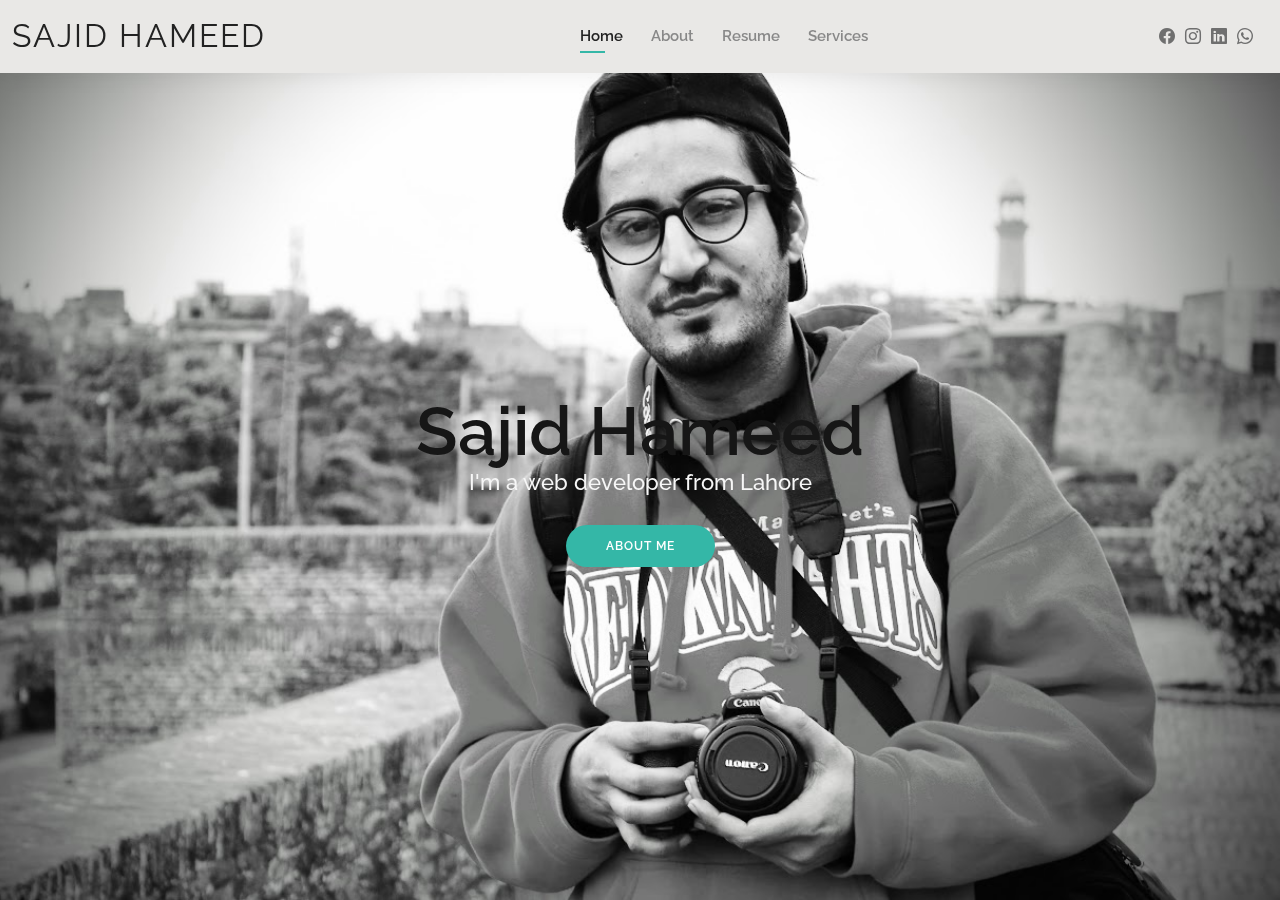
<file: index.html>
<!DOCTYPE html>
<html lang="en">

<head>
  <meta charset="utf-8">
  <meta content="width=device-width, initial-scale=1.0" name="viewport">

  <title>Sajid Hameed</title>
  <meta content="" name="description">
  <meta content="" name="keywords">

  <!-- Favicons -->
  <!-- <link href="assets/img/favicon.png" rel="icon">
  <link href="assets/img/apple-touch-icon.png" rel="apple-touch-icon"> -->
  <link rel="icon" href="assets/img/favicon.png" type="image/png">


  <!-- Google Fonts -->
  <link href="https://fonts.googleapis.com/css?family=Open+Sans:300,300i,400,400i,600,600i,700,700i|Raleway:300,300i,400,400i,500,500i,600,600i,700,700i|Poppins:300,300i,400,400i,500,500i,600,600i,700,700i" rel="stylesheet">

  <!-- Vendor CSS Files -->
  <link href="assets/vendor/aos/aos.css" rel="stylesheet">
  <link href="assets/vendor/bootstrap/css/bootstrap.min.css" rel="stylesheet">
  <link href="assets/vendor/bootstrap-icons/bootstrap-icons.css" rel="stylesheet">
  <link href="assets/vendor/boxicons/css/boxicons.min.css" rel="stylesheet">
  <link href="assets/vendor/glightbox/css/glightbox.min.css" rel="stylesheet">
  <link href="assets/vendor/swiper/swiper-bundle.min.css" rel="stylesheet">

  <!-- Template Main CSS File -->
  <link href="assets/css/style.css" rel="stylesheet">

  <!-- =======================================================
  * Template Name: Kelly
  * Updated: Jan 29 2024 with Bootstrap v5.3.2
  * Template URL: https://bootstrapmade.com/kelly-free-bootstrap-cv-resume-html-template/
  * Author: BootstrapMade.com
  * License: https://bootstrapmade.com/license/
  ======================================================== -->
</head>

<body>

  <!-- ======= Header ======= -->
  <header id="header" class="fixed-top">
    <div class="container-fluid d-flex justify-content-between align-items-center">

      <h1 class="logo me-auto me-lg-0"><a href="index.html">Sajid Hameed</a></h1>
      <!-- Uncomment below if you prefer to use an image logo -->
      <!-- <a href="index.html" class="logo"><img src="assets/img/logo.png" alt="" class="img-fluid"></a>-->

      <nav id="navbar" class="navbar order-last order-lg-0">
        <ul>
          <li><a class="active" href="index.html">Home</a></li>
          <li><a href="about.html">About</a></li>
          <li><a href="resume.html">Resume</a></li>
          <li><a href="services.html">Services</a></li>
          <!-- <li><a href="portfolio.html">Portfolio</a></li> -->
          <!-- <li><a href="contact.html">Contact</a></li> -->
        </ul>
        <i class="bi bi-list mobile-nav-toggle"></i>
      </nav><!-- .navbar -->

      <div class="header-social-links">
        <a href="https://www.facebook.com/sajid.hameed.1931" class="facebook"><i class="bi bi-facebook"></i></a>
        <a href="https://www.instagram.com/hafizsajidhameed/?hl=en" class="instagram"><i class="bi bi-instagram"></i></a>
        <a href="https://www.linkedin.com/in/sajid-hameed-0a5168170/" class="linkedin"><i class="bi bi-linkedin"></i></i></a>
        <a href="https://wa.me/+923244709989" class="twitter"><i class="bi bi-whatsapp"></i></a>
      </div>

    </div>

  </header><!-- End Header -->

  <!-- ======= Hero Section ======= -->
  <section id="hero" class="d-flex align-items-center">
    <div class="container d-flex flex-column align-items-center" data-aos="zoom-in" data-aos-delay="100">
      <h1>Sajid Hameed</h1>
      <h2>I'm a web developer from Lahore</h2>
      <a href="about.html" class="btn-about">About Me</a>
    </div>
  </section><!-- End Hero -->

  <!-- ======= Footer ======= -->
  <!-- <footer id="footer">
    <!-- <div class="container">
      <div class="copyright">
        &copy; Copyright <strong><span>Kelly</span></strong>. All Rights Reserved
      </div>
      <div class="credits">
        <!-- All the links in the footer should remain intact. -->
        <!-- You can delete the links only if you purchased the pro version. -->
        <!-- Licensing information: https://bootstrapmade.com/license/ -->
        <!-- Purchase the pro version with working PHP/AJAX contact form: https://bootstrapmade.com/kelly-free-bootstrap-cv-resume-html-template/ -->
        <!-- Designed by <a href="https://bootstrapmade.com/">BootstrapMade</a> -->
      <!-- </div> -->
    <!-- </div> --> 
  <!-- </footer>End  Footer -->

  <div id="preloader"></div>
  <a href="#" class="back-to-top d-flex align-items-center justify-content-center"><i class="bi bi-arrow-up-short"></i></a>

  <!-- Vendor JS Files -->
  <script src="assets/vendor/purecounter/purecounter_vanilla.js"></script>
  <script src="assets/vendor/aos/aos.js"></script>
  <script src="assets/vendor/bootstrap/js/bootstrap.bundle.min.js"></script>
  <script src="assets/vendor/glightbox/js/glightbox.min.js"></script>
  <script src="assets/vendor/isotope-layout/isotope.pkgd.min.js"></script>
  <script src="assets/vendor/swiper/swiper-bundle.min.js"></script>
  <script src="assets/vendor/waypoints/noframework.waypoints.js"></script>
  <script src="assets/vendor/php-email-form/validate.js"></script>

  <!-- Template Main JS File -->
  <script src="assets/js/main.js"></script>

</body>

</html>
</file>
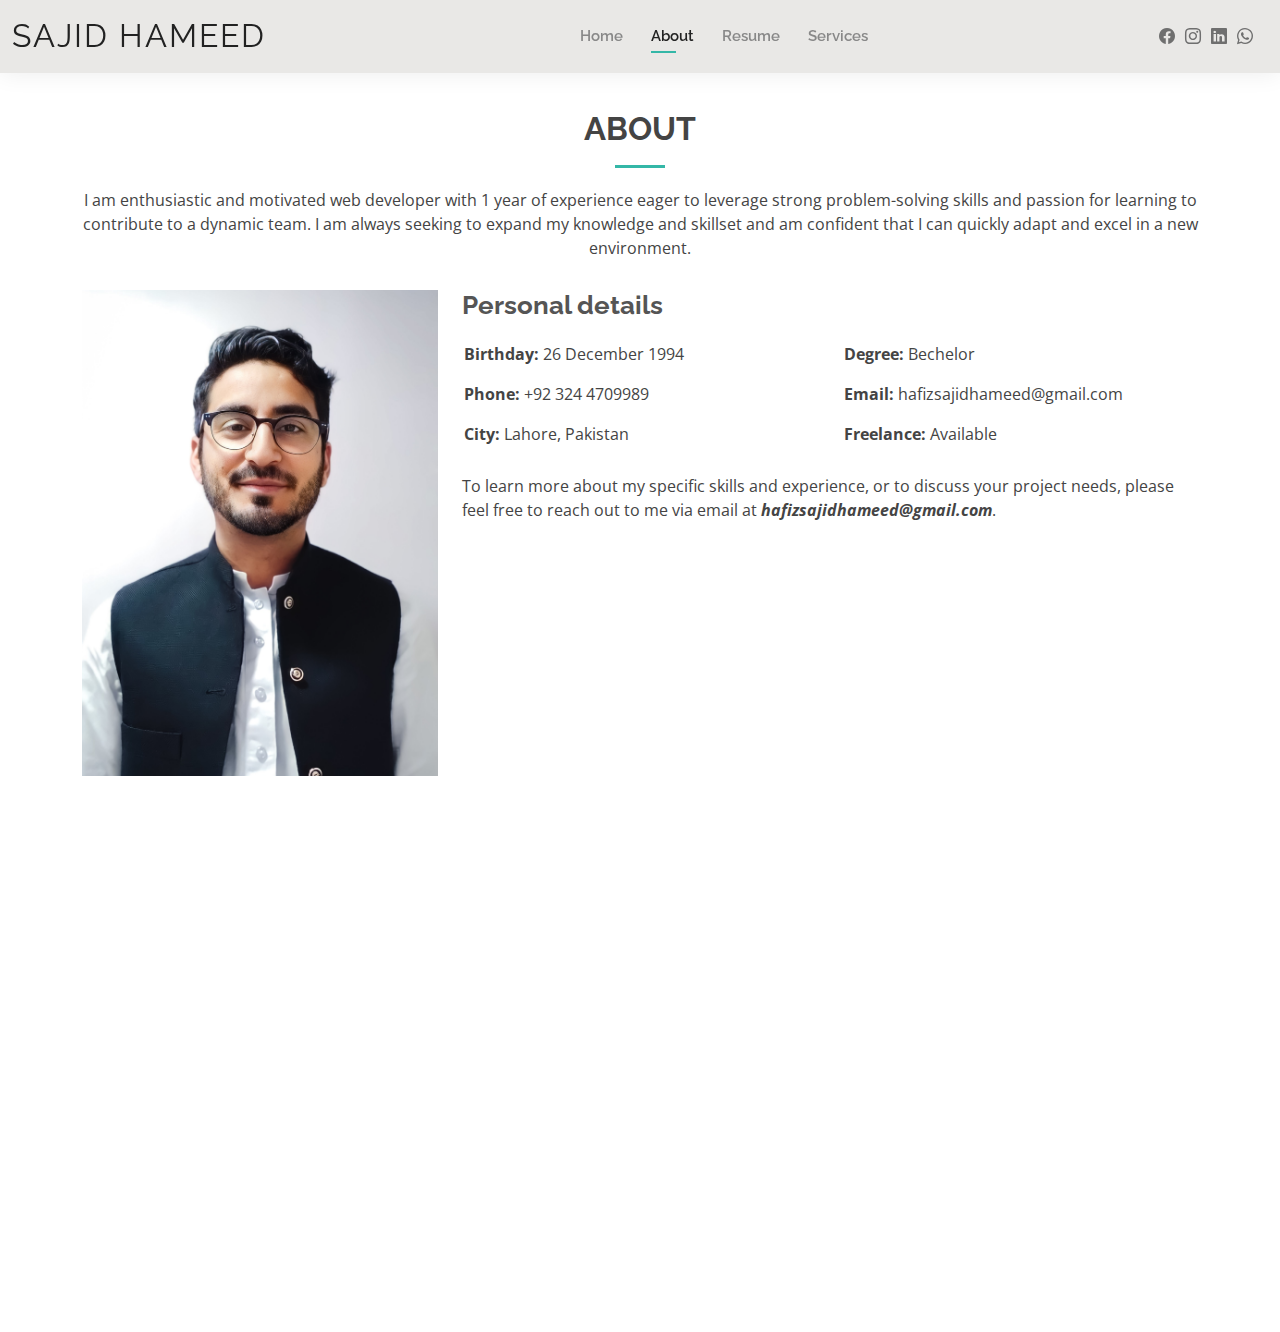
<file: about.html>
<!DOCTYPE html>
<html lang="en">

<head>
  <meta charset="utf-8">
  <meta content="width=device-width, initial-scale=1.0" name="viewport">

  <title>Sajid Hameed</title>
  <meta content="" name="description">
  <meta content="" name="keywords">

  <!-- Favicons -->
  <!-- <link href="assets/img/favicon.png" rel="icon">
  <link href="assets/img/apple-touch-icon.png" rel="apple-touch-icon"> -->
  <link rel="icon" href="assets/img/favicon.png" type="image/png">


  <!-- Google Fonts -->
  <link href="https://fonts.googleapis.com/css?family=Open+Sans:300,300i,400,400i,600,600i,700,700i|Raleway:300,300i,400,400i,500,500i,600,600i,700,700i|Poppins:300,300i,400,400i,500,500i,600,600i,700,700i" rel="stylesheet">

  <!-- Vendor CSS Files -->
  <link href="assets/vendor/aos/aos.css" rel="stylesheet">
  <link href="assets/vendor/bootstrap/css/bootstrap.min.css" rel="stylesheet">
  <link href="assets/vendor/bootstrap-icons/bootstrap-icons.css" rel="stylesheet">
  <link href="assets/vendor/boxicons/css/boxicons.min.css" rel="stylesheet">
  <link href="assets/vendor/glightbox/css/glightbox.min.css" rel="stylesheet">
  <link href="assets/vendor/swiper/swiper-bundle.min.css" rel="stylesheet">

  <!-- Template Main CSS File -->
  <link href="assets/css/style.css" rel="stylesheet">

  <!-- =======================================================
  * Template Name: Kelly
  * Updated: Jan 29 2024 with Bootstrap v5.3.2
  * Template URL: https://bootstrapmade.com/kelly-free-bootstrap-cv-resume-html-template/
  * Author: BootstrapMade.com
  * License: https://bootstrapmade.com/license/
  ======================================================== -->
</head>

<body>

  <!-- ======= Header ======= -->
  <header id="header" class="fixed-top">
    <div class="container-fluid d-flex justify-content-between align-items-center">

      <h1 class="logo me-auto me-lg-0"><a href="index.html">Sajid Hameed</a></h1>
      <!-- Uncomment below if you prefer to use an image logo -->
      <!-- <a href="index.html" class="logo"><img src="assets/img/logo.png" alt="" class="img-fluid"></a>-->

      <nav id="navbar" class="navbar order-last order-lg-0">
        <ul>
          <li><a href="index.html">Home</a></li>
          <li><a class="active" href="about.html">About</a></li>
          <li><a href="resume.html">Resume</a></li>
          <li><a href="services.html">Services</a></li>
          <!-- <li><a href="portfolio.html">Portfolio</a></li> -->
          <!-- <li><a href="contact.html">Contact</a></li> -->
        </ul>
        <i class="bi bi-list mobile-nav-toggle"></i>
      </nav><!-- .navbar -->

      <div class="header-social-links">
        <!-- <a href="#" class="twitter"><i class="bi bi-twitter"></i></a> -->
        <a href="https://www.facebook.com/sajid.hameed.1931" class="facebook"><i class="bi bi-facebook"></i></a>
        <a href="https://www.instagram.com/hafizsajidhameed/?hl=en" class="instagram"><i class="bi bi-instagram"></i></a>
        <a href="https://www.linkedin.com/in/sajid-hameed-0a5168170/" class="linkedin"><i class="bi bi-linkedin"></i></i></a>
        <a href="https://wa.me/+923244709989" class="twitter"><i class="bi bi-whatsapp"></i></a>
      </div>

    </div>

  </header><!-- End Header -->

  <main id="main">

    <!-- ======= About Section ======= -->
    <section id="about" class="about">
      <div class="container" data-aos="fade-up">

        <div class="section-title">
          <h2>About</h2>
          <p>I am enthusiastic and motivated web developer with 1 year of experience eager to leverage strong problem-solving skills and passion for learning to contribute to a dynamic team. I am always seeking to expand my knowledge and skillset and am confident that I can quickly adapt and excel in a new environment.</p>
        </div>

        <div class="row">
          <div class="col-lg-4">
            <img src="assets/img/about.jpg" class="img-fluid" alt="">
          </div>
          <div class="col-lg-8 pt-4 pt-lg-0 content">
            <h3>Personal details</h3>
            <p class="fst-italic">
              
            </p>
            <div class="row">
              <div class="col-lg-6">
                <ul>
                  <li><i class="bi bi-rounded-right"></i> <strong>Birthday:</strong> 26 December 1994</li>
                  <!-- <li><i class="bi bi-rounded-right"></i> <strong>Website:</strong> www.example.com</li> -->
                  <li><i class="bi bi-rounded-right"></i> <strong>Phone:</strong>  +92 324 4709989</li>
                  <li><i class="bi bi-rounded-right"></i> <strong>City:</strong> Lahore, Pakistan</li>
                </ul>
              </div>
              <div class="col-lg-6">
                <ul>
                  <!-- <li><i class="bi bi-rounded-right"></i> <strong>Age:</strong> 30</li> -->
                  <li><i class="bi bi-rounded-right"></i> <strong>Degree:</strong> Bechelor</li>
                  <li><i class="bi bi-rounded-right"></i> <strong>Email:</strong> hafizsajidhameed@gmail.com</li>
                  <li><i class="bi bi-rounded-right"></i> <strong>Freelance:</strong> Available</li>
                </ul>
              </div>
            </div>
            <p>To learn more about my specific skills and experience, or to discuss your project needs, please feel free to reach out to me via email at <b><i>hafizsajidhameed@gmail.com</i></b>.</p>
          </div>
        </div>

      </div>
    </section><!-- End About Section -->

    <!-- ======= Skills Section ======= -->
    <section id="skills" class="skills">
      <div class="container" data-aos="fade-up">

        <div class="section-title">
          <h2>Skills</h2>
          <p>I take pride in crafting elegant and intuitive user experiences while maintaining a strong focus on code readability and efficiency. My dedication to continuous learning empowers me to stay updated with the latest trends and technologies in the ever-evolving web development landscape.</p>
        </div>

        <div class="row skills-content">

          <div class="col-lg-6">

            <div class="progress">
              <span class="skill">HTML <i class="val">100%</i></span>
              <div class="progress-bar-wrap">
                <div class="progress-bar" role="progressbar" aria-valuenow="100" aria-valuemin="0" aria-valuemax="100"></div>
              </div>
            </div>

            <div class="progress">
              <span class="skill">CSS <i class="val">90%</i></span>
              <div class="progress-bar-wrap">
                <div class="progress-bar" role="progressbar" aria-valuenow="90" aria-valuemin="0" aria-valuemax="100"></div>
              </div>
            </div>

            <div class="progress">
              <span class="skill">JavaScript <i class="val">75%</i></span>
              <div class="progress-bar-wrap">
                <div class="progress-bar" role="progressbar" aria-valuenow="75" aria-valuemin="0" aria-valuemax="100"></div>
              </div>
            </div>

          </div>

          <div class="col-lg-6">

            <div class="progress">
              <span class="skill">Node.JS <i class="val">70%</i></span>
              <div class="progress-bar-wrap">
                <div class="progress-bar" role="progressbar" aria-valuenow="80" aria-valuemin="0" aria-valuemax="100"></div>
              </div>
            </div>

            <div class="progress">
              <span class="skill">Tailwind <i class="val">75%</i></span>
              <div class="progress-bar-wrap">
                <div class="progress-bar" role="progressbar" aria-valuenow="90" aria-valuemin="0" aria-valuemax="100"></div>
              </div>
            </div>

            <div class="progress">
              <span class="skill">React <i class="val">70%</i></span>
              <div class="progress-bar-wrap">
                <div class="progress-bar" role="progressbar" aria-valuenow="55" aria-valuemin="0" aria-valuemax="100"></div>
              </div>
            </div>

          </div>

        </div>

      </div>
    </section><!-- End Skills Section -->

    <!-- ======= Facts Section ======= -->
    <!-- <section id="facts" class="facts">
      <div class="container" data-aos="fade-up">

        <div class="section-title">
          <h2>Facts</h2>
          <p>Magnam dolores commodi suscipit. Necessitatibus eius consequatur ex aliquid fuga eum quidem. Sit sint consectetur velit. Quisquam quos quisquam cupiditate. Et nemo qui impedit suscipit alias ea. Quia fugiat sit in iste officiis commodi quidem hic quas.</p>
        </div>

        <div class="row counters">

          <div class="col-lg-3 col-6 text-center">
            <span data-purecounter-start="0" data-purecounter-end="232" data-purecounter-duration="1" class="purecounter"></span>
            <p>Clients</p>
          </div>

          <div class="col-lg-3 col-6 text-center">
            <span data-purecounter-start="0" data-purecounter-end="521" data-purecounter-duration="1" class="purecounter"></span>
            <p>Projects</p>
          </div>

          <div class="col-lg-3 col-6 text-center">
            <span data-purecounter-start="0" data-purecounter-end="1463" data-purecounter-duration="1" class="purecounter"></span>
            <p>Hours Of Support</p>
          </div>

          <div class="col-lg-3 col-6 text-center">
            <span data-purecounter-start="0" data-purecounter-end="15" data-purecounter-duration="1" class="purecounter"></span>
            <p>Hard Workers</p>
          </div>

        </div>

      </div>
    </section>End Facts Section -->

    <!-- ======= Testimonials Section ======= -->
    <!-- <section id="testimonials" class="testimonials">
      <div class="container" data-aos="fade-up">

        <div class="section-title">
          <h2>Testimonials</h2>
          <p>Magnam dolores commodi suscipit. Necessitatibus eius consequatur ex aliquid fuga eum quidem. Sit sint consectetur velit. Quisquam quos quisquam cupiditate. Et nemo qui impedit suscipit alias ea. Quia fugiat sit in iste officiis commodi quidem hic quas.</p>
        </div>

        <div class="testimonials-slider swiper" data-aos="fade-up" data-aos-delay="100">
          <div class="swiper-wrapper">

            <div class="swiper-slide">
              <div class="testimonial-item">
                <img src="assets/img/testimonials/testimonials-1.jpg" class="testimonial-img" alt="">
                <h3>Saul Goodman</h3>
                <h4>Ceo &amp; Founder</h4>
                <p>
                  <i class="bx bxs-quote-alt-left quote-icon-left"></i>
                  Proin iaculis purus consequat sem cure digni ssim donec porttitora entum suscipit rhoncus. Accusantium quam, ultricies eget id, aliquam eget nibh et. Maecen aliquam, risus at semper.
                  <i class="bx bxs-quote-alt-right quote-icon-right"></i>
                </p>
              </div>
            </div><!-- End testimonial item -->

            <!-- <div class="swiper-slide">
              <div class="testimonial-item">
                <img src="assets/img/testimonials/testimonials-2.jpg" class="testimonial-img" alt="">
                <h3>Sara Wilsson</h3>
                <h4>Designer</h4>
                <p>
                  <i class="bx bxs-quote-alt-left quote-icon-left"></i>
                  Export tempor illum tamen malis malis eram quae irure esse labore quem cillum quid cillum eram malis quorum velit fore eram velit sunt aliqua noster fugiat irure amet legam anim culpa.
                  <i class="bx bxs-quote-alt-right quote-icon-right"></i>
                </p>
              </div>
            </div>End testimonial item

            <div class="swiper-slide">
              <div class="testimonial-item">
                <img src="assets/img/testimonials/testimonials-3.jpg" class="testimonial-img" alt="">
                <h3>Jena Karlis</h3>
                <h4>Store Owner</h4>
                <p>
                  <i class="bx bxs-quote-alt-left quote-icon-left"></i>
                  Enim nisi quem export duis labore cillum quae magna enim sint quorum nulla quem veniam duis minim tempor labore quem eram duis noster aute amet eram fore quis sint minim.
                  <i class="bx bxs-quote-alt-right quote-icon-right"></i>
                </p>
              </div>
            </div><!-- End testimonial item -->

            <!-- <div class="swiper-slide">
              <div class="testimonial-item">
                <img src="assets/img/testimonials/testimonials-4.jpg" class="testimonial-img" alt="">
                <h3>Matt Brandon</h3>
                <h4>Freelancer</h4>
                <p>
                  <i class="bx bxs-quote-alt-left quote-icon-left"></i>
                  Fugiat enim eram quae cillum dolore dolor amet nulla culpa multos export minim fugiat minim velit minim dolor enim duis veniam ipsum anim magna sunt elit fore quem dolore labore illum veniam.
                  <i class="bx bxs-quote-alt-right quote-icon-right"></i>
                </p>
              </div>
            </div>End testimonial item

            <div class="swiper-slide">
              <div class="testimonial-item">
                <img src="assets/img/testimonials/testimonials-5.jpg" class="testimonial-img" alt="">
                <h3>John Larson</h3>
                <h4>Entrepreneur</h4>
                <p>
                  <i class="bx bxs-quote-alt-left quote-icon-left"></i>
                  Quis quorum aliqua sint quem legam fore sunt eram irure aliqua veniam tempor noster veniam enim culpa labore duis sunt culpa nulla illum cillum fugiat legam esse veniam culpa fore nisi cillum quid.
                  <i class="bx bxs-quote-alt-right quote-icon-right"></i>
                </p>
              </div>
            </div>  <!-- End testimonial item -->

          </div>
          <div class="swiper-pagination"></div>
        </div>

      </div>
    </section>

  </main><!-- End #main -->

  <!-- ======= Footer ======= -->
  <!-- <footer id="footer">
    <div class="container">
      <div class="copyright">
        &copy; Copyright <strong><span>Sajid Hameed</span></strong>. All Rights Reserved
      </div>
      <div class="credits"> -->
        <!-- All the links in the footer should remain intact. -->
        <!-- You can delete the links only if you purchased the pro version. -->
        <!-- Licensing information: https://bootstrapmade.com/license/ -->
        <!-- Purchase the pro version with working PHP/AJAX contact form: https://bootstrapmade.com/kelly-free-bootstrap-cv-resume-html-template/ -->
        <!-- Designed by <a href="https://bootstrapmade.com/">BootstrapMade</a>
      </div>
    </div>
  </footer> End  Footer -->

  <div id="preloader"></div>
  <a href="#" class="back-to-top d-flex align-items-center justify-content-center"><i class="bi bi-arrow-up-short"></i></a>

  <!-- Vendor JS Files -->
  <script src="assets/vendor/purecounter/purecounter_vanilla.js"></script>
  <script src="assets/vendor/aos/aos.js"></script>
  <script src="assets/vendor/bootstrap/js/bootstrap.bundle.min.js"></script>
  <script src="assets/vendor/glightbox/js/glightbox.min.js"></script>
  <script src="assets/vendor/isotope-layout/isotope.pkgd.min.js"></script>
  <script src="assets/vendor/swiper/swiper-bundle.min.js"></script>
  <script src="assets/vendor/waypoints/noframework.waypoints.js"></script>
  <script src="assets/vendor/php-email-form/validate.js"></script>

  <!-- Template Main JS File -->
  <script src="assets/js/main.js"></script>

</body>

</html>
</file>
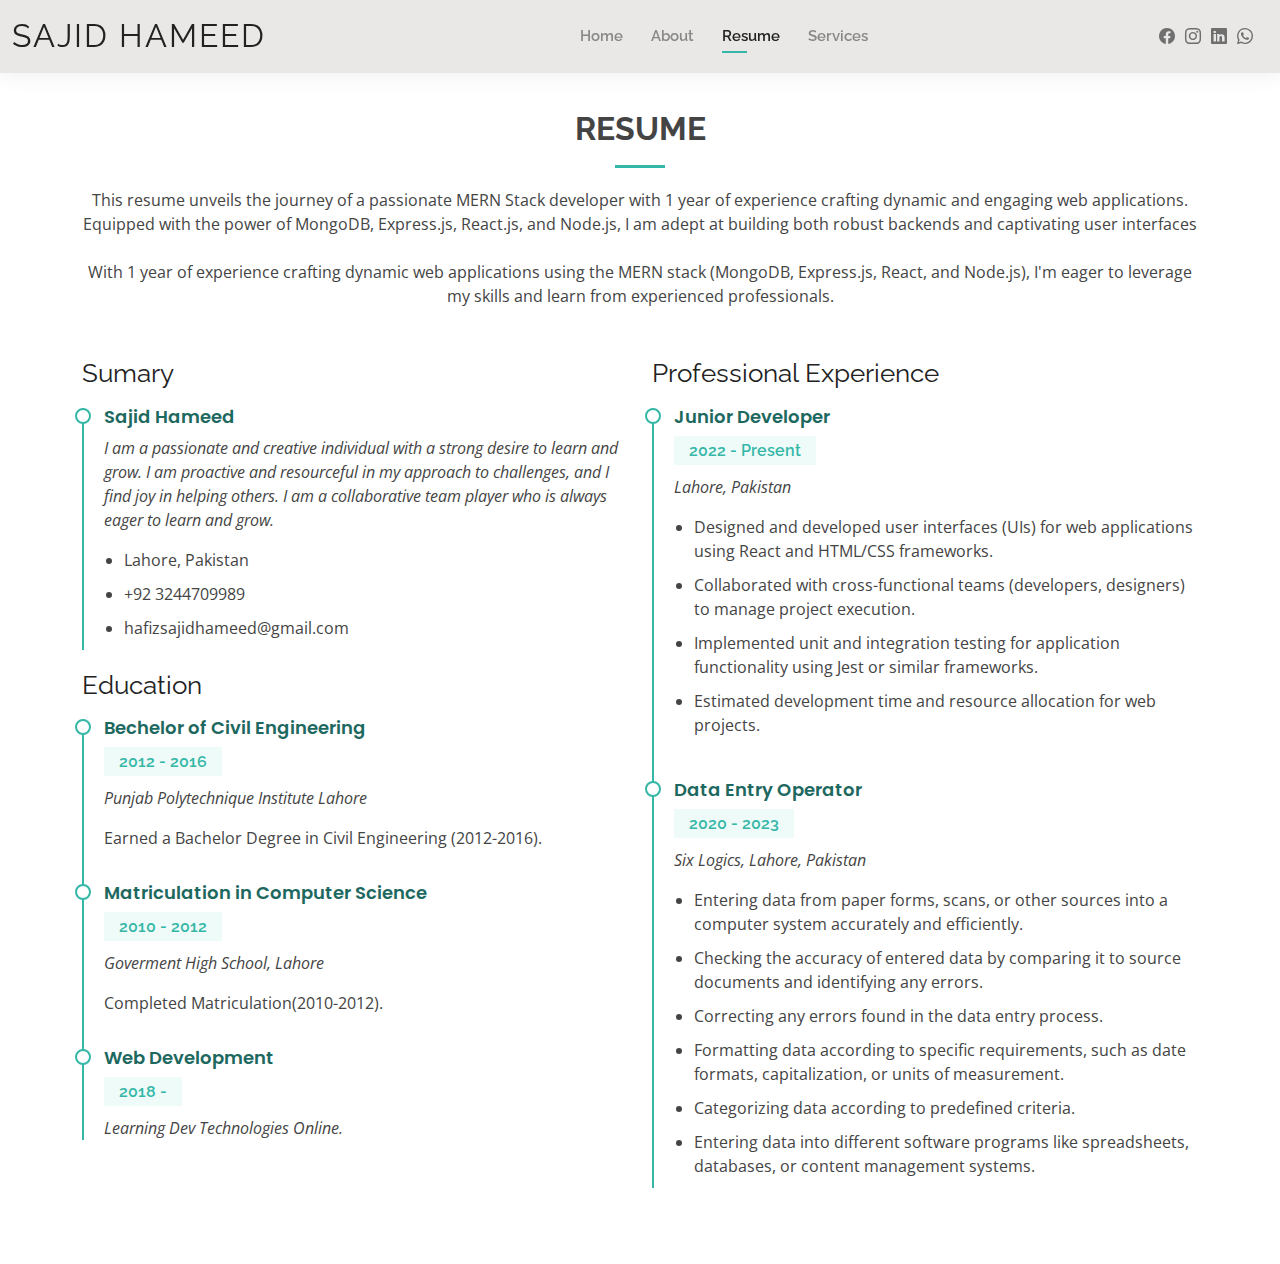
<file: resume.html>
<!DOCTYPE html>
<html lang="en">

<head>
  <meta charset="utf-8">
  <meta content="width=device-width, initial-scale=1.0" name="viewport">

  <title>Sajid Hameed</title>
  <meta content="" name="description">
  <meta content="" name="keywords">

  <!-- Favicons -->
  <!-- <link href="assets/img/favicon.png" rel="icon">
  <link href="assets/img/apple-touch-icon.png" rel="apple-touch-icon"> -->
  <link rel="icon" href="assets/img/favicon.png" type="image/png">


  <!-- Google Fonts -->
  <link href="https://fonts.googleapis.com/css?family=Open+Sans:300,300i,400,400i,600,600i,700,700i|Raleway:300,300i,400,400i,500,500i,600,600i,700,700i|Poppins:300,300i,400,400i,500,500i,600,600i,700,700i" rel="stylesheet">

  <!-- Vendor CSS Files -->
  <link href="assets/vendor/aos/aos.css" rel="stylesheet">
  <link href="assets/vendor/bootstrap/css/bootstrap.min.css" rel="stylesheet">
  <link href="assets/vendor/bootstrap-icons/bootstrap-icons.css" rel="stylesheet">
  <link href="assets/vendor/boxicons/css/boxicons.min.css" rel="stylesheet">
  <link href="assets/vendor/glightbox/css/glightbox.min.css" rel="stylesheet">
  <link href="assets/vendor/swiper/swiper-bundle.min.css" rel="stylesheet">

  <!-- Template Main CSS File -->
  <link href="assets/css/style.css" rel="stylesheet">

  <!-- =======================================================
  * Template Name: Kelly
  * Updated: Jan 29 2024 with Bootstrap v5.3.2
  * Template URL: https://bootstrapmade.com/kelly-free-bootstrap-cv-resume-html-template/
  * Author: BootstrapMade.com
  * License: https://bootstrapmade.com/license/
  ======================================================== -->
</head>

<body>

  <!-- ======= Header ======= -->
  <header id="header" class="fixed-top">
    <div class="container-fluid d-flex justify-content-between align-items-center">

      <h1 class="logo me-auto me-lg-0"><a href="index.html">Sajid Hameed</a></h1>
      <!-- Uncomment below if you prefer to use an image logo -->
      <!-- <a href="index.html" class="logo"><img src="assets/img/logo.png" alt="" class="img-fluid"></a>-->

      <nav id="navbar" class="navbar order-last order-lg-0">
        <ul>
          <li><a href="index.html">Home</a></li>
          <li><a href="about.html">About</a></li>
          <li><a class="active" href="resume.html">Resume</a></li>
          <li><a href="services.html">Services</a></li>
          <!-- <li><a href="portfolio.html">Portfolio</a></li> -->
          <!-- <li><a href="contact.html">Contact</a></li> -->
        </ul>
        <i class="bi bi-list mobile-nav-toggle"></i>
      </nav><!-- .navbar -->

      <div class="header-social-links">
        <a href="https://www.facebook.com/sajid.hameed.1931" class="facebook"><i class="bi bi-facebook"></i></a>
        <a href="https://www.instagram.com/hafizsajidhameed/?hl=en" class="instagram"><i class="bi bi-instagram"></i></a>
        <a href="https://www.linkedin.com/in/sajid-hameed-0a5168170/" class="linkedin"><i class="bi bi-linkedin"></i></i></a>
        <a href="https://wa.me/+923244709989" class="twitter"><i class="bi bi-whatsapp"></i></a>
      </div>

    </div>

  </header><!-- End Header -->

  <main id="main">

    <!-- ======= Resume Section ======= -->
    <section id="resume" class="resume">
      <div class="container" data-aos="fade-up">

        <div class="section-title">
          <h2>Resume</h2>
          <p>This resume unveils the journey of a passionate MERN Stack developer with 1 year of experience crafting dynamic and engaging web applications. Equipped with the power of MongoDB, Express.js, React.js, and Node.js, I am adept at building both robust backends and captivating user interfaces </p>
          <br>
          <p>With 1 year of experience crafting dynamic web applications using the MERN stack (MongoDB, Express.js, React, and Node.js), I'm eager to leverage my skills and learn from experienced professionals.</p>
        </div>

        <div class="row">
          <div class="col-lg-6">
            <h3 class="resume-title">Sumary</h3>
            <div class="resume-item pb-0">
              <h4>Sajid Hameed</h4>
              <p><em>I am a passionate and creative individual with a strong desire to learn and grow. I am proactive and resourceful in my approach to challenges, and I find joy in helping others. I am a collaborative team player who is always eager to learn and grow.</em></p>
              <p>
              <ul>
                <li>Lahore, Pakistan</li>
                <li>+92 3244709989</li>
                <li>hafizsajidhameed@gmail.com</li>
              </ul>
              </p>
            </div>

            <h3 class="resume-title">Education</h3>
            <div class="resume-item">
              <h4>Bechelor of Civil  Engineering</h4>
              <h5>2012 - 2016</h5>
              <p><em>Punjab Polytechnique Institute Lahore</em></p>
              <p>Earned a Bachelor Degree in Civil Engineering (2012-2016).</p>
            </div>
            <div class="resume-item">
              <h4>Matriculation in Computer Science</h4>
              <h5>2010 - 2012</h5>
              <p><em>Goverment High School, Lahore</em></p>
              <p>Completed Matriculation(2010-2012).</p>
            </div>
            <div class="resume-item">
              <h4>Web Development</h4>
              <h5>2018 - </h5>
              <p><em>Learning Dev Technologies Online.</em></p>
            </div>
          </div>
          <div class="col-lg-6">
            <h3 class="resume-title">Professional Experience</h3>
            <div class="resume-item">
              <h4>Junior Developer</h4>
              <h5>2022 - Present</h5>
              <p><em>Lahore, Pakistan </em></p>
              <p>
              <ul>
                <li>Designed and developed user interfaces (UIs) for web applications using React and HTML/CSS frameworks.</li>
                <li>Collaborated with cross-functional teams (developers, designers) to manage project execution.</li>
                <li>Implemented unit and integration testing for application functionality using Jest or similar frameworks.</li>
                <li>Estimated development time and resource allocation for web projects.</li>
              </ul>
              </p>
            </div>
            <div class="resume-item">
              <h4>Data Entry Operator</h4>
              <h5>2020 - 2023</h5>
              <p><em>Six Logics, Lahore, Pakistan</em></p>
              <p>
              <ul>
                <li>Entering data from paper forms, scans, or other sources into a computer system accurately and efficiently.</li>
                <li>Checking the accuracy of entered data by comparing it to source documents and identifying any errors.</li>
                <li>Correcting any errors found in the data entry process.</li>
                <li>Formatting data according to specific requirements, such as date formats, capitalization, or units of measurement.</li>
                <li>Categorizing data according to predefined criteria.</li>
                <li>Entering data into different software programs like spreadsheets, databases, or content management systems.</li>
              </ul>
              </p>
            </div>
          </div>
        </div>

      </div>
    </section><!-- End Resume Section -->

  </main><!-- End #main -->

  <!-- ======= Footer ======= -->
  <!-- <footer id="footer">
    <div class="container">
      <div class="copyright">
        &copy; Copyright <strong><span>Kelly</span></strong>. All Rights Reserved
      </div>
      <div class="credits">
         All the links in the footer should remain intact. -->
        <!-- You can delete the links only if you purchased the pro version. -->
        <!-- Licensing information: https://bootstrapmade.com/license/ -->
        <!-- Purchase the pro version with working PHP/AJAX contact form: https://bootstrapmade.com/kelly-free-bootstrap-cv-resume-html-template/ -->
        <!-- Designed by <a href="https://bootstrapmade.com/">BootstrapMade</a> -->
      <!-- </div>
    </div>
  </footer> 

  <div id="preloader"></div>
  <a href="#" class="back-to-top d-flex align-items-center justify-content-center"><i class="bi bi-arrow-up-short"></i></a>

  <!-- Vendor JS Files -->
  <script src="assets/vendor/purecounter/purecounter_vanilla.js"></script>
  <script src="assets/vendor/aos/aos.js"></script>
  <script src="assets/vendor/bootstrap/js/bootstrap.bundle.min.js"></script>
  <script src="assets/vendor/glightbox/js/glightbox.min.js"></script>
  <script src="assets/vendor/isotope-layout/isotope.pkgd.min.js"></script>
  <script src="assets/vendor/swiper/swiper-bundle.min.js"></script>
  <script src="assets/vendor/waypoints/noframework.waypoints.js"></script>
  <script src="assets/vendor/php-email-form/validate.js"></script>

  <!-- Template Main JS File -->
  <script src="assets/js/main.js"></script>

</body>

</html>
</file>
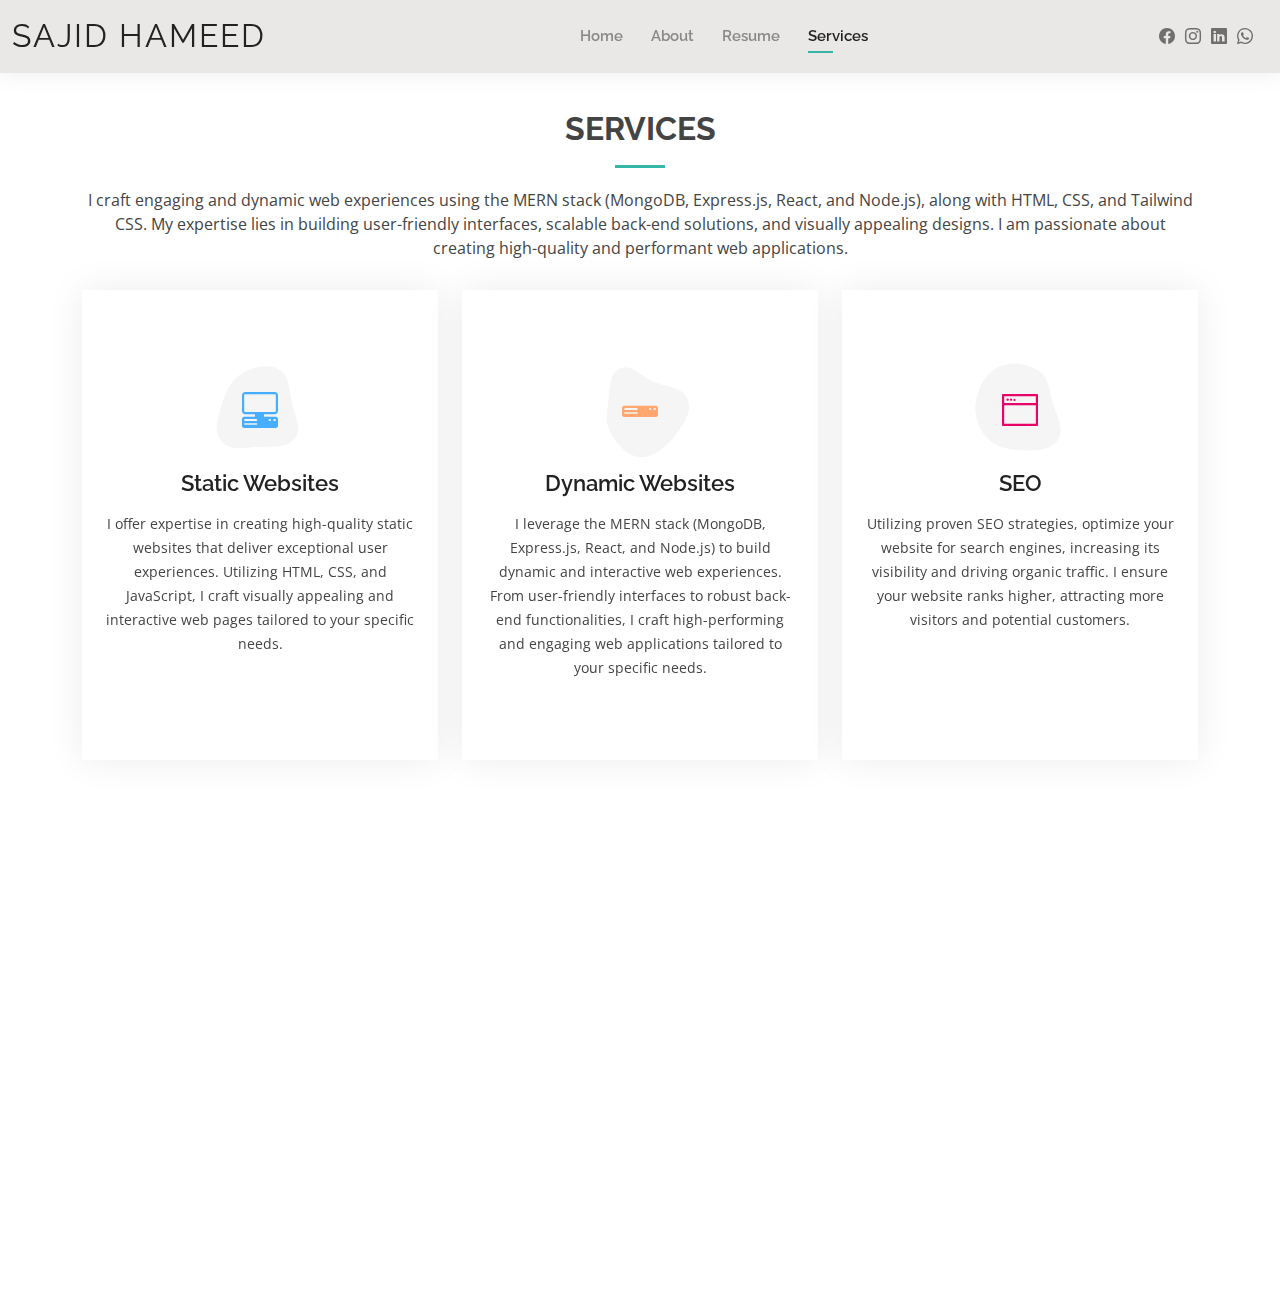
<file: services.html>
<!DOCTYPE html>
<html lang="en">

<head>
  <meta charset="utf-8">
  <meta content="width=device-width, initial-scale=1.0" name="viewport">

  <title>Sajid Hameed</title>
  <meta content="" name="description">
  <meta content="" name="keywords">

  <!-- Favicons -->
  <!-- <link href="assets/img/favicon.png" rel="icon">
  <link href="assets/img/apple-touch-icon.png" rel="apple-touch-icon"> -->
  <link rel="icon" href="assets/img/favicon.png" type="image/png">


  <!-- Google Fonts -->
  <link href="https://fonts.googleapis.com/css?family=Open+Sans:300,300i,400,400i,600,600i,700,700i|Raleway:300,300i,400,400i,500,500i,600,600i,700,700i|Poppins:300,300i,400,400i,500,500i,600,600i,700,700i" rel="stylesheet">

  <!-- Vendor CSS Files -->
  <link href="assets/vendor/aos/aos.css" rel="stylesheet">
  <link href="assets/vendor/bootstrap/css/bootstrap.min.css" rel="stylesheet">
  <link href="assets/vendor/bootstrap-icons/bootstrap-icons.css" rel="stylesheet">
  <link href="assets/vendor/boxicons/css/boxicons.min.css" rel="stylesheet">
  <link href="assets/vendor/glightbox/css/glightbox.min.css" rel="stylesheet">
  <link href="assets/vendor/swiper/swiper-bundle.min.css" rel="stylesheet">

  <!-- Template Main CSS File -->
  <link href="assets/css/style.css" rel="stylesheet">

  <!-- =======================================================
  * Template Name: Kelly
  * Updated: Jan 29 2024 with Bootstrap v5.3.2
  * Template URL: https://bootstrapmade.com/kelly-free-bootstrap-cv-resume-html-template/
  * Author: BootstrapMade.com
  * License: https://bootstrapmade.com/license/
  ======================================================== -->
</head>

<body>

  <!-- ======= Header ======= -->
  <header id="header" class="fixed-top">
    <div class="container-fluid d-flex justify-content-between align-items-center">

      <h1 class="logo me-auto me-lg-0"><a href="index.html">Sajid Hameed</a></h1>
      <!-- Uncomment below if you prefer to use an image logo -->
      <!-- <a href="index.html" class="logo"><img src="assets/img/logo.png" alt="" class="img-fluid"></a>-->

      <nav id="navbar" class="navbar order-last order-lg-0">
        <ul>
          <li><a href="index.html">Home</a></li>
          <li><a href="about.html">About</a></li>
          <li><a href="resume.html">Resume</a></li>
          <li><a class="active" href="services.html">Services</a></li>
          <!-- <li><a href="portfolio.html">Portfolio</a></li> -->
          <!-- <li><a href="contact.html">Contact</a></li> -->
        </ul>
        <i class="bi bi-list mobile-nav-toggle"></i>
      </nav><!-- .navbar -->

      <div class="header-social-links">
        <a href="https://www.facebook.com/sajid.hameed.1931" class="facebook"><i class="bi bi-facebook"></i></a>
        <a href="https://www.instagram.com/hafizsajidhameed/?hl=en" class="instagram"><i class="bi bi-instagram"></i></a>
        <a href="https://www.linkedin.com/in/sajid-hameed-0a5168170/" class="linkedin"><i class="bi bi-linkedin"></i></i></a>
        <a href="https://wa.me/+923244709989" class="twitter"><i class="bi bi-whatsapp"></i></a>
      </div>

    </div>

  </header><!-- End Header -->

  <main id="main">

    <!-- ======= Services Section ======= -->
    <section id="services" class="services">
      <div class="container" data-aos="fade-up">

        <div class="section-title">
          <h2>Services</h2>
          <p>
            I craft engaging and dynamic web experiences using the MERN stack (MongoDB, Express.js, React, and Node.js), along with HTML, CSS, and Tailwind CSS. My expertise lies in building user-friendly interfaces, scalable back-end solutions, and visually appealing designs. I am passionate about creating high-quality and performant web applications.
          </p>
        </div>

        <div class="row">
          <div class="col-lg-4 col-md-6 d-flex align-items-stretch" data-aos="zoom-in" data-aos-delay="100">
            <div class="icon-box iconbox-blue">
              <div class="icon">
                <svg width="100" height="100" viewBox="0 0 600 600" xmlns="http://www.w3.org/2000/svg">
                  <path stroke="none" stroke-width="0" fill="#f5f5f5" d="M300,521.0016835830174C376.1290562159157,517.8887921683347,466.0731472004068,529.7835943286574,510.70327084640275,468.03025145048787C554.3714126377745,407.6079735673963,508.03601936045806,328.9844924480964,491.2728898941984,256.3432110539036C474.5976632858925,184.082847569629,479.9380746630129,96.60480741107993,416.23090153303,58.64404602377083C348.86323505073057,18.502131276798302,261.93793281208167,40.57373210992963,193.5410806939664,78.93577620505333C130.42746243093433,114.334589627462,98.30271207620316,179.96522072025542,76.75703585869454,249.04625023123273C51.97151888228291,328.5150500222984,13.704378332031375,421.85034740162234,66.52175969318436,486.19268352777647C119.04800174914682,550.1803526380478,217.28368757567262,524.383925680826,300,521.0016835830174"></path>
                </svg>
                <i class="bi bi-pc-display-horizontal"></i></i>
              </div>
              <h4><a href="">Static Websites</a></h4>
              <p>I offer expertise in creating high-quality static websites that deliver exceptional user experiences. Utilizing HTML, CSS, and JavaScript, I craft visually appealing and interactive web pages tailored to your specific needs.</p>
            </div>
          </div>

          <div class="col-lg-4 col-md-6 d-flex align-items-stretch mt-4 mt-md-0" data-aos="zoom-in" data-aos-delay="200">
            <div class="icon-box iconbox-orange ">
              <div class="icon">
                <svg width="100" height="100" viewBox="0 0 600 600" xmlns="http://www.w3.org/2000/svg">
                  <path stroke="none" stroke-width="0" fill="#f5f5f5" d="M300,582.0697525312426C382.5290701553225,586.8405444964366,449.9789794690241,525.3245884688669,502.5850820975895,461.55621195738473C556.606425686781,396.0723002908107,615.8543463187945,314.28637112970534,586.6730223649479,234.56875336149918C558.9533121215079,158.8439757836574,454.9685369536778,164.00468322053177,381.49747125262974,130.76875717737553C312.15926192815925,99.40240125094834,248.97055460311594,18.661163978235184,179.8680185752513,50.54337015887873C110.5421016452524,82.52863877960104,119.82277516462835,180.83849132639028,109.12597500060166,256.43424936330496C100.08760227029461,320.3096726198365,92.17705696193138,384.0621239912766,124.79988738764834,439.7174275375508C164.83382741302287,508.01625554203684,220.96474134820875,577.5009287672846,300,582.0697525312426"></path>
                </svg>
                <i class="bi bi-pc-horizontal"></i></i>
              </div>
              <h4><a href="">Dynamic Websites</a></h4>
              <p>I leverage the MERN stack (MongoDB, Express.js, React, and Node.js) to build dynamic and interactive web experiences. From user-friendly interfaces to robust back-end functionalities, I craft high-performing and engaging web applications tailored to your specific needs.</p>
            </div>
          </div>

          <div class="col-lg-4 col-md-6 d-flex align-items-stretch mt-4 mt-lg-0" data-aos="zoom-in" data-aos-delay="300">
            <div class="icon-box iconbox-pink">
              <div class="icon">
                <svg width="100" height="100" viewBox="0 0 600 600" xmlns="http://www.w3.org/2000/svg">
                  <path stroke="none" stroke-width="0" fill="#f5f5f5" d="M300,541.5067337569781C382.14930387511276,545.0595476570109,479.8736841581634,548.3450877840088,526.4010558755058,480.5488172755941C571.5218469581645,414.80211281144784,517.5187510058486,332.0715597781072,496.52539010469104,255.14436215662573C477.37192572678356,184.95920475031193,473.57363656557914,105.61284051026155,413.0603344069578,65.22779650032875C343.27470386102294,18.654635553484475,251.2091493199835,5.337323636656869,175.0934190732945,40.62881213300186C97.87086631185822,76.43348514350839,51.98124368387456,156.15599469081315,36.44837278890362,239.84606092416172C21.716077023791087,319.22268207091537,43.775223500013084,401.1760424656574,96.891909868211,461.97329694683043C147.22146801428983,519.5804099606455,223.5754009179313,538.201503339737,300,541.5067337569781"></path>
                </svg>
                <i class="bi bi-window-fullscreen"></i>
              </div>
              <h4><a href="">SEO</a></h4>
              <p>
                Utilizing proven SEO strategies, optimize your website for search engines, increasing its visibility and driving organic traffic. I ensure your website ranks higher, attracting more visitors and potential customers.</p>
            </div>
          </div>

          <div class="col-lg-4 col-md-6 d-flex align-items-stretch mt-4" data-aos="zoom-in" data-aos-delay="100">
            <div class="icon-box iconbox-yellow">
              <div class="icon">
                <svg width="100" height="100" viewBox="0 0 600 600" xmlns="http://www.w3.org/2000/svg">
                  <path stroke="none" stroke-width="0" fill="#f5f5f5" d="M300,503.46388370962813C374.79870501325706,506.71871716319447,464.8034551963731,527.1746412648533,510.4981551193396,467.86667711651364C555.9287308511215,408.9015244558933,512.6030010748507,327.5744911775523,490.211057578863,256.5855673507754C471.097692560561,195.9906835881958,447.69079081568157,138.11976852964426,395.19560036434837,102.3242989838813C329.3053358748298,57.3949838291264,248.02791733380457,8.279543830951368,175.87071277845988,42.242879143198664C103.41431057327972,76.34704239035025,93.79494320519305,170.9812938413882,81.28167332365135,250.07896920659033C70.17666984294237,320.27484674793965,64.84698225790005,396.69656628748305,111.28512138212992,450.4950937839243C156.20124167950087,502.5303643271138,231.32542653798444,500.4755392045468,300,503.46388370962813"></path>
                </svg>
                <i class="bi bi-wrench"></i>
              </div>
              <h4><a href="">Maintain & Debug</a></h4>
              <p>
                I ensure your code runs smoothly: Through comprehensive maintenance and debugging services, I identify and resolve issues, optimizing performance and reliability. Let me proactively maintain your codebase and swiftly address any bugs that arise.</p>
            </div>
          </div>

          <div class="col-lg-4 col-md-6 d-flex align-items-stretch mt-4" data-aos="zoom-in" data-aos-delay="200">
            <div class="icon-box iconbox-red">
              <div class="icon">
                <svg width="100" height="100" viewBox="0 0 600 600" xmlns="http://www.w3.org/2000/svg">
                  <path stroke="none" stroke-width="0" fill="#f5f5f5" d="M300,532.3542879108572C369.38199826031484,532.3153073249985,429.10787420159085,491.63046689027357,474.5244479745417,439.17860296908856C522.8885846962883,383.3225815378663,569.1668002868075,314.3205725914397,550.7432151929288,242.7694973846089C532.6665558377875,172.5657663291529,456.2379748765914,142.6223662098291,390.3689995646985,112.34683881706744C326.66090330228417,83.06452184765237,258.84405631176094,53.51806209861945,193.32584062364296,78.48882559362697C121.61183558270385,105.82097193414197,62.805066853699245,167.19869350419734,48.57481801355237,242.6138429142374C34.843463184063346,315.3850353017275,76.69343916112496,383.4422959591041,125.22947124332185,439.3748458443577C170.7312796277747,491.8107796887764,230.57421082200815,532.3932930995766,300,532.3542879108572"></path>
                </svg>
                <i class="bi bi-alarm"></i>
              </div>
              <h4><a href="">Timely Completion</a></h4>
              <p>I prioritize efficient project management and clear communication to consistently deliver your web project by the agreed-upon deadline. This ensures a smooth and predictable development process for your peace of mind.</p>
            </div>
          </div>

          <div class="col-lg-4 col-md-6 d-flex align-items-stretch mt-4" data-aos="zoom-in" data-aos-delay="300">
            <div class="icon-box iconbox-teal">
              <div class="icon">
                <svg width="100" height="100" viewBox="0 0 600 600" xmlns="http://www.w3.org/2000/svg">
                  <path stroke="none" stroke-width="0" fill="#f5f5f5" d="M300,566.797414625762C385.7384707136149,576.1784315230908,478.7894351017131,552.8928747891023,531.9192734346935,484.94944893311C584.6109503024035,417.5663521118492,582.489472248146,322.67544863468447,553.9536738515405,242.03673114598146C529.1557734026468,171.96086150256528,465.24506316201064,127.66468636344209,395.9583748389544,100.7403814666027C334.2173773831606,76.7482773500951,269.4350130405921,84.62216499799875,207.1952322260088,107.2889140133804C132.92018162631612,134.33871894543012,41.79353780512637,160.00259165414826,22.644507872594943,236.69541883565114C3.319112789854554,314.0945973066697,72.72355303640163,379.243833228382,124.04198916343866,440.3218312028393C172.9286146004772,498.5055451809895,224.45579914871206,558.5317968840102,300,566.797414625762"></path>
                </svg>
                <i class="bi bi-pencil-square"></i>
              </div>
              <h4><a href="">Write Us</a></h4>
              <p>I'm here to listen! Whether you're facing a technical hurdle, seeking fresh ideas, or simply want a second opinion, reach out to me. I'm always happy to lend a listening ear, offer suggestions, and collaborate to find solutions for your web development needs.</p>
            </div>
          </div>

        </div>

      </div>
    </section><!-- End Services Section -->

  </main><!-- End #main -->

  <!-- ======= Footer ======= -->
  <!-- <footer id="footer">
    <div class="container">
      <div class="copyright">
        &copy; Copyright <strong><span>Kelly</span></strong>. All Rights Reserved
      </div>
      <div class="credits"> -->
        <!-- All the links in the footer should remain intact. -->
        <!-- You can delete the links only if you purchased the pro version. -->
        <!-- Licensing information: https://bootstrapmade.com/license/ -->
        <!-- Purchase the pro version with working PHP/AJAX contact form: https://bootstrapmade.com/kelly-free-bootstrap-cv-resume-html-template/ -->
        <!-- Designed by <a href="https://bootstrapmade.com/">BootstrapMade</a>
      </div>
    </div>
  </footer> -->
  <!-- End  Footer -->

  <div id="preloader"></div>
  <a href="#" class="back-to-top d-flex align-items-center justify-content-center"><i class="bi bi-arrow-up-short"></i></a>

  <!-- Vendor JS Files -->
  <script src="assets/vendor/purecounter/purecounter_vanilla.js"></script>
  <script src="assets/vendor/aos/aos.js"></script>
  <script src="assets/vendor/bootstrap/js/bootstrap.bundle.min.js"></script>
  <script src="assets/vendor/glightbox/js/glightbox.min.js"></script>
  <script src="assets/vendor/isotope-layout/isotope.pkgd.min.js"></script>
  <script src="assets/vendor/swiper/swiper-bundle.min.js"></script>
  <script src="assets/vendor/waypoints/noframework.waypoints.js"></script>
  <script src="assets/vendor/php-email-form/validate.js"></script>

  <!-- Template Main JS File -->
  <script src="assets/js/main.js"></script>

</body>

</html>
</file>
<file: assets/css/style.css>
/**
* Template Name: Kelly
* Updated: Jan 29 2024 with Bootstrap v5.3.2
* Template URL: https://bootstrapmade.com/kelly-free-bootstrap-cv-resume-html-template/
* Author: BootstrapMade.com
* License: https://bootstrapmade.com/license/
*/

/*--------------------------------------------------------------
# General
--------------------------------------------------------------*/
body {
  font-family: "Open Sans", sans-serif;
  color: #444444;
}

a {
  color: #34b7a7;
  text-decoration: none;
}

a:hover {
  color: #51cdbe;
  text-decoration: none;
}

h1,
h2,
h3,
h4,
h5,
h6 {
  font-family: "Raleway", sans-serif;
}

#main {
  margin-top: 50px;
}

@media (max-width: 992px) {
  #main {
    margin-top: 30px;
  }
}

/*--------------------------------------------------------------
# Preloader
--------------------------------------------------------------*/
#preloader {
  position: fixed;
  top: 0;
  left: 0;
  right: 0;
  bottom: 0;
  z-index: 9999;
  overflow: hidden;
  background: #fff;
}

#preloader:before {
  content: "";
  position: fixed;
  top: calc(50% - 30px);
  left: calc(50% - 30px);
  border: 6px solid #34b7a7;
  border-top-color: #dcf5f2;
  border-radius: 50%;
  width: 60px;
  height: 60px;
  animation: animate-preloader 1s linear infinite;
}

@keyframes animate-preloader {
  0% {
    transform: rotate(0deg);
  }

  100% {
    transform: rotate(360deg);
  }
}

/*--------------------------------------------------------------
# Back to top button
--------------------------------------------------------------*/
.back-to-top {
  position: fixed;
  visibility: hidden;
  opacity: 0;
  right: 15px;
  bottom: 15px;
  z-index: 996;
  background: #34b7a7;
  width: 40px;
  height: 40px;
  border-radius: 50px;
  transition: all 0.4s;
}

.back-to-top i {
  font-size: 24px;
  color: #fff;
  line-height: 0;
}

.back-to-top:hover {
  background: #49cbbb;
  color: #fff;
}

.back-to-top.active {
  visibility: visible;
  opacity: 1;
}

/*--------------------------------------------------------------
# Header
--------------------------------------------------------------*/
#header {
  background: #e9e8e6;
  box-shadow: 0px 0px 25px 0 rgba(0, 0, 0, 0.08);
  z-index: 997;
  padding: 15px 0;
}

#header .logo {
  font-size: 32px;
  margin: 0;
  padding: 0;
  line-height: 1;
  font-weight: 400;
  letter-spacing: 2px;
  text-transform: uppercase;
}

#header .logo a {
  color: #222222;
}

#header .logo img {
  max-height: 40px;
}

@media (max-width: 992px) {
  #header .logo {
    font-size: 28px;
  }
}

/*--------------------------------------------------------------
# Header Social Links
--------------------------------------------------------------*/
.header-social-links {
  padding-right: 15px;
}

.header-social-links a {
  color: #6f6f6f;
  padding-left: 6px;
  display: inline-block;
  line-height: 0px;
  transition: 0.3s;
  font-size: 16px;
}

.header-social-links a:hover {
  color: #34b7a7;
}

/*--------------------------------------------------------------
# Navigation Menu
--------------------------------------------------------------*/
/**
* Desktop Navigation 
*/
.navbar {
  padding: 0;
}

.navbar ul {
  margin: 0;
  padding: 0;
  display: flex;
  list-style: none;
  align-items: center;
}

.navbar li {
  position: relative;
  padding: 10px 0 10px 28px;
}

.navbar a,
.navbar a:focus {
  display: flex;
  align-items: center;
  justify-content: space-between;
  font-family: "Raleway", sans-serif;
  font-size: 15px;
  font-weight: 600;
  color: #888888;
  white-space: nowrap;
  transition: 0.3s;
  position: relative;
}

.navbar a i,
.navbar a:focus i {
  font-size: 12px;
  line-height: 0;
  margin-left: 5px;
}

.navbar>ul>li>a:before {
  content: "";
  position: absolute;
  width: 0;
  height: 2px;
  bottom: -5px;
  left: 0;
  background-color: #34b7a7;
  visibility: hidden;
  width: 0px;
  transition: all 0.3s ease-in-out 0s;
}

.navbar a:hover:before,
.navbar li:hover>a:before,
.navbar .active:before {
  visibility: visible;
  width: 25px;
}

.navbar a:hover,
.navbar .active,
.navbar .active:focus,
.navbar li:hover>a {
  color: #222222;
}

.navbar .dropdown ul {
  display: block;
  position: absolute;
  left: 14px;
  top: calc(100% + 30px);
  margin: 0;
  padding: 10px 0;
  z-index: 99;
  opacity: 0;
  visibility: hidden;
  background: #fff;
  box-shadow: 0px 0px 30px rgba(127, 137, 161, 0.25);
  transition: 0.3s;
  border-radius: 4px;
}

.navbar .dropdown ul li {
  min-width: 200px;
  padding: 0;
}

.navbar .dropdown ul a {
  padding: 10px 20px;
  font-size: 15px;
  text-transform: none;
  font-weight: 600;
}

.navbar .dropdown ul a i {
  font-size: 12px;
}

.navbar .dropdown ul a:hover,
.navbar .dropdown ul .active:hover,
.navbar .dropdown ul li:hover>a {
  color: #34b7a7;
}

.navbar .dropdown:hover>ul {
  opacity: 1;
  top: 100%;
  visibility: visible;
}

.navbar .dropdown .dropdown ul {
  top: 0;
  left: calc(100% - 30px);
  visibility: hidden;
}

.navbar .dropdown .dropdown:hover>ul {
  opacity: 1;
  top: 0;
  left: 100%;
  visibility: visible;
}

@media (max-width: 1366px) {
  .navbar .dropdown .dropdown ul {
    left: -90%;
  }

  .navbar .dropdown .dropdown:hover>ul {
    left: -100%;
  }
}

/**
* Mobile Navigation 
*/
.mobile-nav-toggle {
  color: #222222;
  font-size: 28px;
  cursor: pointer;
  display: none;
  line-height: 0;
  transition: 0.5s;
}

.mobile-nav-toggle.bi-x {
  color: #fff;
}

@media (max-width: 991px) {
  .mobile-nav-toggle {
    display: block;
  }

  .navbar ul {
    display: none;
  }
}

.navbar-mobile {
  position: fixed;
  overflow: hidden;
  top: 0;
  right: 0;
  left: 0;
  bottom: 0;
  background: rgba(9, 9, 9, 0.9);
  transition: 0.3s;
  z-index: 999;
}

.navbar-mobile .mobile-nav-toggle {
  position: absolute;
  top: 15px;
  right: 15px;
}

.navbar-mobile ul {
  display: block;
  position: absolute;
  top: 55px;
  right: 15px;
  bottom: 15px;
  left: 15px;
  padding: 10px 0;
  border-radius: 10px;
  background-color: #fff;
  overflow-y: auto;
  transition: 0.3s;
}

.navbar-mobile a,
.navbar-mobile a:focus {
  font-size: 15px;
  padding-right: 15px;
  color: #222222;
}

.navbar-mobile a:hover,
.navbar-mobile .active,
.navbar-mobile li:hover>a {
  color: #34b7a7;
}

.navbar-mobile .getstarted,
.navbar-mobile .getstarted:focus {
  margin: 15px;
}

.navbar-mobile .dropdown ul {
  position: static;
  display: none;
  margin: 10px 20px;
  padding: 10px 0;
  z-index: 99;
  opacity: 1;
  visibility: visible;
  background: #fff;
  box-shadow: 0px 0px 30px rgba(127, 137, 161, 0.25);
}

.navbar-mobile .dropdown ul li {
  min-width: 200px;
}

.navbar-mobile .dropdown ul a {
  padding: 10px 20px;
}

.navbar-mobile .dropdown ul a i {
  font-size: 12px;
}

.navbar-mobile .dropdown ul a:hover,
.navbar-mobile .dropdown ul .active:hover,
.navbar-mobile .dropdown ul li:hover>a {
  color: #34b7a7;
}

.navbar-mobile .dropdown>.dropdown-active {
  display: block;
}

/*--------------------------------------------------------------
# Hero Section
--------------------------------------------------------------*/
#hero {
  width: 100%;
  height: 100vh;
  background: url("../img/sajid1.jpg") top right;
  background-size: cover;
}
/* custom hero img for mobile with*/
@media (max-width: 776px) {
  #hero {
    width: 100%;
    height: 100vh;
    background: url("../img/sajid1.jpg") top lavender;
    background-size: cover;
  }
  
}


#hero .container {
  padding-top: 70px;
  position: relative;
}

@media (max-width: 992px) {
  #hero .container {
    padding-top: 58px;
  }
}

#hero h1 {
  margin: 0;
  font-size: 68px;
  font-weight: 600;
  line-height: 56px;
  color: #161616;
  /* text-transform: uppercase; */
}

#hero h2 {
  color: #f7f7f7;
  margin: 10px 0 0 0;
  font-size: 22px;
}

#hero .btn-about {
  font-family: "Raleway", sans-serif;
  text-transform: uppercase;
  font-weight: 600;
  font-size: 12px;
  letter-spacing: 1px;
  display: inline-block;
  padding: 12px 40px;
  border-radius: 50px;
  transition: 0.5s;
  margin-top: 30px;
  color: #fff;
  background: #34b7a7;
}

#hero .btn-about:hover {
  background: #3dc8b7;
}

@media (min-width: 1024px) {
  #hero {
    background-attachment: fixed;
  }
}

@media (max-width: 992px) {
  #hero:before {
    content: "";
    background: rgba(61, 61, 60, 0.8);
    position: absolute;
    bottom: 0;
    top: 0;
    left: 0;
    right: 0;
  }

  #hero h1 {
    font-size: 28px;
    line-height: 36px;
  }

  #hero h2 {
    font-size: 18px;
    line-height: 24px;
  }
}

/*--------------------------------------------------------------
# Sections General
--------------------------------------------------------------*/
section {
  padding: 60px 0;
}

.section-bg {
  background-color: #e7f8f6;
}

.section-title {
  text-align: center;
  padding-bottom: 30px;
}

.section-title h2 {
  font-size: 32px;
  font-weight: bold;
  text-transform: uppercase;
  margin-bottom: 20px;
  padding-bottom: 20px;
  position: relative;
}

.section-title h2::after {
  content: "";
  position: absolute;
  display: block;
  width: 50px;
  height: 3px;
  background: #34b7a7;
  bottom: 0;
  left: calc(50% - 25px);
}

.section-title p {
  margin-bottom: 0;
}

/*--------------------------------------------------------------
# Cta
--------------------------------------------------------------*/
.cta {
  background: linear-gradient(rgba(0, 0, 0, 0.6), rgba(0, 0, 0, 0.6)), url("../img/bg-1.jpg") fixed center center;
  background-size: cover;
  padding: 80px 0;
}

.cta h3 {
  color: #fff;
  font-size: 28px;
  font-weight: 700;
}

.cta p {
  color: #fff;
}

.cta .cta-btn {
  font-family: "Raleway", sans-serif;
  text-transform: uppercase;
  font-weight: 500;
  font-size: 16px;
  letter-spacing: 1px;
  display: inline-block;
  padding: 8px 20px;
  border-radius: 2px;
  transition: 0.5s;
  margin: 10px;
  border: 2px solid #fff;
  color: #fff;
}

.cta .cta-btn:hover {
  background: #34b7a7;
  border: 2px solid #34b7a7;
}

@media (max-width: 1024px) {
  .cta {
    background-attachment: scroll;
  }
}

@media (min-width: 769px) {
  .cta .cta-btn-container {
    display: flex;
    align-items: center;
    justify-content: flex-end;
  }
}

/*--------------------------------------------------------------
# About
--------------------------------------------------------------*/
.about .content h3 {
  font-weight: 700;
  font-size: 26px;
  color: #555555;
}

.about .content ul {
  list-style: none;
  padding: 0;
}

.about .content ul li {
  padding-bottom: 10px;
}

.about .content ul i {
  font-size: 20px;
  padding-right: 2px;
  color: #34b7a7;
}

.about .content p:last-child {
  margin-bottom: 0;
}

/*--------------------------------------------------------------
# Skills
--------------------------------------------------------------*/
.skills .progress {
  height: 60px;
  display: block;
  background: none;
  border-radius: 0;
}

.skills .progress .skill {
  padding: 10px 0;
  margin: 0 0 6px 0;
  text-transform: uppercase;
  display: block;
  font-weight: 600;
  font-family: "Poppins", sans-serif;
  color: #222222;
}

.skills .progress .skill .val {
  float: right;
  font-style: normal;
}

.skills .progress-bar-wrap {
  background: #f3f3f3;
}

.skills .progress-bar {
  width: 1px;
  height: 10px;
  transition: 0.9s;
  background-color: #34b7a7;
}

/*--------------------------------------------------------------
# Facts
--------------------------------------------------------------*/
.facts .counters span {
  font-size: 48px;
  display: block;
  color: #34b7a7;
}

.facts .counters p {
  padding: 0;
  margin: 0 0 20px 0;
  font-family: "Raleway", sans-serif;
  font-size: 14px;
}

/*--------------------------------------------------------------
# Testimonials
--------------------------------------------------------------*/
.testimonials .section-header {
  margin-bottom: 40px;
}

.testimonials .testimonials-carousel,
.testimonials .testimonials-slider {
  overflow: hidden;
}

.testimonials .testimonial-item {
  text-align: center;
}

.testimonials .testimonial-item .testimonial-img {
  width: 120px;
  border-radius: 50%;
  border: 4px solid #fff;
  margin: 0 auto;
}

.testimonials .testimonial-item h3 {
  font-size: 20px;
  font-weight: bold;
  margin: 10px 0 5px 0;
  color: #111;
}

.testimonials .testimonial-item h4 {
  font-size: 14px;
  color: #999;
  margin: 0 0 15px 0;
}

.testimonials .testimonial-item .quote-icon-left,
.testimonials .testimonial-item .quote-icon-right {
  color: #c8efea;
  font-size: 26px;
}

.testimonials .testimonial-item .quote-icon-left {
  display: inline-block;
  left: -5px;
  position: relative;
}

.testimonials .testimonial-item .quote-icon-right {
  display: inline-block;
  right: -5px;
  position: relative;
  top: 10px;
}

.testimonials .testimonial-item p {
  font-style: italic;
  margin: 0 auto 15px auto;
}

@media (min-width: 992px) {
  .testimonials .testimonial-item p {
    width: 80%;
  }
}

.testimonials .swiper-pagination {
  margin-top: 20px;
  position: relative;
}

.testimonials .swiper-pagination .swiper-pagination-bullet {
  width: 12px;
  height: 12px;
  background-color: #fff;
  opacity: 1;
  border: 1px solid #34b7a7;
}

.testimonials .swiper-pagination .swiper-pagination-bullet-active {
  background-color: #34b7a7;
}

/*--------------------------------------------------------------
# Resume
--------------------------------------------------------------*/
.resume .resume-title {
  font-size: 26px;
  font-weight: 400;
  margin-top: 20px;
  margin-bottom: 20px;
  color: #222222;
}

.resume .resume-item {
  padding: 0 0 20px 20px;
  margin-top: -2px;
  border-left: 2px solid #34b7a7;
  position: relative;
}

.resume .resume-item h4 {
  line-height: 18px;
  font-size: 18px;
  font-weight: 600;
  font-family: "Poppins", sans-serif;
  color: #1d685f;
  margin-bottom: 10px;
}

.resume .resume-item h5 {
  font-size: 16px;
  background: #effbf9;
  padding: 5px 15px;
  display: inline-block;
  font-weight: 600;
  margin-bottom: 10px;
  color: #34b7a7;
}

.resume .resume-item ul {
  padding-left: 20px;
}

.resume .resume-item ul li {
  padding-bottom: 10px;
}

.resume .resume-item:last-child {
  padding-bottom: 0;
}

.resume .resume-item::before {
  content: "";
  position: absolute;
  width: 16px;
  height: 16px;
  border-radius: 50px;
  left: -9px;
  top: 0;
  background: #fff;
  border: 2px solid #34b7a7;
}

/*--------------------------------------------------------------
# Services
--------------------------------------------------------------*/
.services .icon-box {
  text-align: center;
  padding: 70px 20px 80px 20px;
  transition: all ease-in-out 0.3s;
  background: #fff;
  box-shadow: 0px 0 35px 0 rgba(0, 0, 0, 0.08);
}

.services .icon-box .icon {
  margin: 0 auto;
  width: 100px;
  height: 100px;
  display: flex;
  align-items: center;
  justify-content: center;
  transition: ease-in-out 0.3s;
  position: relative;
}

.services .icon-box .icon i {
  font-size: 36px;
  transition: 0.5s;
  position: relative;
}

.services .icon-box .icon svg {
  position: absolute;
  top: 0;
  left: 0;
}

.services .icon-box .icon svg path {
  transition: 0.5s;
  fill: #f5f5f5;
}

.services .icon-box h4 {
  font-weight: 600;
  margin: 10px 0 15px 0;
  font-size: 22px;
}

.services .icon-box h4 a {
  color: #222222;
  transition: ease-in-out 0.3s;
}

.services .icon-box p {
  line-height: 24px;
  font-size: 14px;
  margin-bottom: 0;
}

.services .iconbox-blue i {
  color: #47aeff;
}

.services .iconbox-blue:hover .icon i {
  color: #fff;
}

.services .iconbox-blue:hover .icon path {
  fill: #47aeff;
}

.services .iconbox-orange i {
  color: #ffa76e;
}

.services .iconbox-orange:hover .icon i {
  color: #fff;
}

.services .iconbox-orange:hover .icon path {
  fill: #ffa76e;
}

.services .iconbox-pink i {
  color: #e80368;
}

.services .iconbox-pink:hover .icon i {
  color: #fff;
}

.services .iconbox-pink:hover .icon path {
  fill: #e80368;
}

.services .iconbox-yellow i {
  color: #ffbb2c;
}

.services .iconbox-yellow:hover .icon i {
  color: #fff;
}

.services .iconbox-yellow:hover .icon path {
  fill: #ffbb2c;
}

.services .iconbox-red i {
  color: #ff5828;
}

.services .iconbox-red:hover .icon i {
  color: #fff;
}

.services .iconbox-red:hover .icon path {
  fill: #ff5828;
}

.services .iconbox-teal i {
  color: #11dbcf;
}

.services .iconbox-teal:hover .icon i {
  color: #fff;
}

.services .iconbox-teal:hover .icon path {
  fill: #11dbcf;
}

/*--------------------------------------------------------------
# Portfolio
--------------------------------------------------------------*/
.portfolio .portfolio-item {
  margin-bottom: 30px;
}

.portfolio #portfolio-flters {
  padding: 0;
  margin: 0 auto 20px auto;
  list-style: none;
  text-align: center;
}

.portfolio #portfolio-flters li {
  cursor: pointer;
  display: inline-block;
  padding: 8px 16px 10px 16px;
  font-size: 13px;
  font-weight: 500;
  line-height: 1;
  text-transform: uppercase;
  color: #444444;
  margin-bottom: 5px;
  transition: all 0.3s ease-in-out;
  border-radius: 50px;
}

.portfolio #portfolio-flters li:hover,
.portfolio #portfolio-flters li.filter-active {
  color: #fff;
  background: #34b7a7;
}

.portfolio #portfolio-flters li:last-child {
  margin-right: 0;
}

.portfolio .portfolio-wrap {
  transition: 0.3s;
  position: relative;
  overflow: hidden;
  z-index: 1;
  background: rgba(34, 34, 34, 0.6);
}

.portfolio .portfolio-wrap::before {
  content: "";
  background: rgba(34, 34, 34, 0.6);
  position: absolute;
  left: 0;
  right: 0;
  top: 0;
  bottom: 0;
  transition: all ease-in-out 0.3s;
  z-index: 2;
  opacity: 0;
}

.portfolio .portfolio-wrap img {
  transition: all ease-in-out 0.3s;
}

.portfolio .portfolio-wrap .portfolio-info {
  opacity: 0;
  position: absolute;
  top: 0;
  left: 0;
  right: 0;
  bottom: 0;
  z-index: 3;
  transition: all ease-in-out 0.3s;
  display: flex;
  flex-direction: column;
  justify-content: flex-end;
  align-items: flex-start;
  padding: 20px;
}

.portfolio .portfolio-wrap .portfolio-info h4 {
  font-size: 20px;
  color: #fff;
  font-weight: 600;
}

.portfolio .portfolio-wrap .portfolio-info p {
  color: rgba(255, 255, 255, 0.7);
  font-size: 14px;
  text-transform: uppercase;
  padding: 0;
  margin: 0;
  font-style: italic;
}

.portfolio .portfolio-wrap .portfolio-links {
  text-align: center;
  z-index: 4;
}

.portfolio .portfolio-wrap .portfolio-links a {
  color: #fff;
  margin: 0 5px 0 0;
  font-size: 28px;
  display: inline-block;
  transition: 0.3s;
}

.portfolio .portfolio-wrap .portfolio-links a:hover {
  color: #78d9cd;
}

.portfolio .portfolio-wrap:hover::before {
  opacity: 1;
}

.portfolio .portfolio-wrap:hover img {
  transform: scale(1.2);
}

.portfolio .portfolio-wrap:hover .portfolio-info {
  opacity: 1;
}

/*--------------------------------------------------------------
# Portfolio Details
--------------------------------------------------------------*/
.portfolio-details {
  padding-top: 0;
}

.portfolio-details .portfolio-details-slider img {
  width: 100%;
}

.portfolio-details .portfolio-details-slider .swiper-pagination {
  margin-top: 20px;
  position: relative;
}

.portfolio-details .portfolio-details-slider .swiper-pagination .swiper-pagination-bullet {
  width: 12px;
  height: 12px;
  background-color: #fff;
  opacity: 1;
  border: 1px solid #34b7a7;
}

.portfolio-details .portfolio-details-slider .swiper-pagination .swiper-pagination-bullet-active {
  background-color: #34b7a7;
}

.portfolio-details .portfolio-info {
  padding: 30px;
  box-shadow: 0px 0 30px rgba(34, 34, 34, 0.08);
}

.portfolio-details .portfolio-info h3 {
  font-size: 22px;
  font-weight: 700;
  margin-bottom: 20px;
  padding-bottom: 20px;
  border-bottom: 1px solid #eee;
}

.portfolio-details .portfolio-info ul {
  list-style: none;
  padding: 0;
  font-size: 15px;
}

.portfolio-details .portfolio-info ul li+li {
  margin-top: 10px;
}

.portfolio-details .portfolio-description {
  padding-top: 30px;
}

.portfolio-details .portfolio-description h2 {
  font-size: 26px;
  font-weight: 700;
  margin-bottom: 20px;
}

.portfolio-details .portfolio-description p {
  padding: 0;
}

/*--------------------------------------------------------------
# Contact
--------------------------------------------------------------*/
.contact .info {
  width: 100%;
  background: #fff;
}

.contact .info i {
  font-size: 20px;
  color: #34b7a7;
  float: left;
  width: 44px;
  height: 44px;
  background: #effbf9;
  display: flex;
  justify-content: center;
  align-items: center;
  border-radius: 50px;
  transition: all 0.3s ease-in-out;
}

.contact .info h4 {
  padding: 0 0 0 60px;
  font-size: 22px;
  font-weight: 600;
  margin-bottom: 5px;
  color: #222222;
}

.contact .info p {
  padding: 0 0 0 60px;
  margin-bottom: 0;
  font-size: 14px;
  color: #555555;
}

.contact .info .email,
.contact .info .phone {
  margin-top: 40px;
}

.contact .info .email:hover i,
.contact .info .address:hover i,
.contact .info .phone:hover i {
  background: #34b7a7;
  color: #fff;
}

.contact .php-email-form {
  width: 100%;
  background: #fff;
}

.contact .php-email-form .form-group {
  padding-bottom: 8px;
}

.contact .php-email-form .error-message {
  display: none;
  color: #fff;
  background: #ed3c0d;
  text-align: center;
  padding: 15px;
  font-weight: 600;
}

.contact .php-email-form .sent-message {
  display: none;
  color: #fff;
  background: #18d26e;
  text-align: center;
  padding: 15px;
  font-weight: 600;
}

.contact .php-email-form .loading {
  display: none;
  background: #fff;
  text-align: center;
  padding: 15px;
}

.contact .php-email-form .loading:before {
  content: "";
  display: inline-block;
  border-radius: 50%;
  width: 24px;
  height: 24px;
  margin: 0 10px -6px 0;
  border: 3px solid #18d26e;
  border-top-color: #eee;
  animation: animate-loading 1s linear infinite;
}

.contact .php-email-form input,
.contact .php-email-form textarea {
  border-radius: 4px;
  box-shadow: none;
  font-size: 14px;
}

.contact .php-email-form input:focus,
.contact .php-email-form textarea:focus {
  border-color: #34b7a7;
}

.contact .php-email-form input {
  height: 44px;
}

.contact .php-email-form textarea {
  padding: 10px 12px;
}

.contact .php-email-form button[type=submit] {
  background: #34b7a7;
  border: 0;
  padding: 10px 30px 12px 30px;
  color: #fff;
  transition: 0.4s;
  border-radius: 50px;
}

.contact .php-email-form button[type=submit]:hover {
  background: #3dc8b7;
}

@keyframes animate-loading {
  0% {
    transform: rotate(0deg);
  }

  100% {
    transform: rotate(360deg);
  }
}

/*--------------------------------------------------------------
# Footer
--------------------------------------------------------------*/
#footer {
  background: #e9e8e6;
  padding: 30px 0;
  color: #222222;
  font-size: 14px;
  text-align: center;
}

#footer .credits {
  padding-top: 5px;
  font-size: 13px;
}

#footer .credits a {
  color: #34b7a7;
}
</file>
